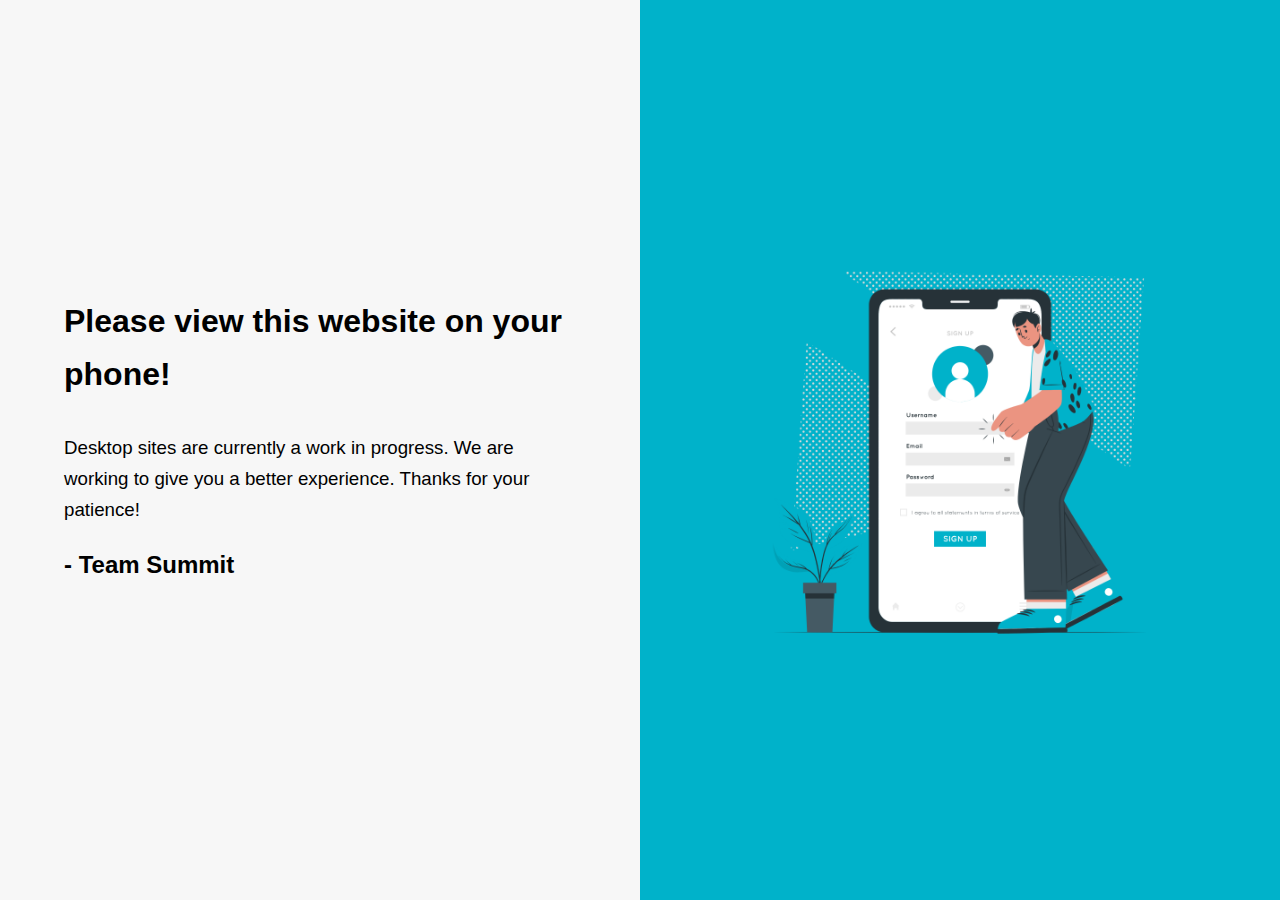
<file: index.html>
<!DOCTYPE html>
<html>
<head>
<meta name="viewport" content="width=device-width, initial-scale=1.0">
<link href="https://unpkg.com/boxicons@2.1.1/css/boxicons.min.css" rel="stylesheet">
<link rel="stylesheet" href="stylesheetmain.css">
<title>SUMMIT Main Page</title>

</head>

<body>
    <!-- NAVIGATION BAR FOR BOTTOM OF SCREEN -->
<header>
    <div class="nav-menu">
            <ul class="nav-list">
                <li class="nav-item">
                    <a href="#" class="nav-link">
                        <i class='bx bxs-dashboard nav-icon'></i>
                        <span class="nav-name">Menu</span>
                    </a>
                </li>

                <li class="nav-item">
                    <a href="#" class="nav-link">
                        <i class='bx bxs-bell nav-icon' ></i>
                        <span class="nav-name">Alerts</span>
                    </a>
                </li>

                <li class="nav-item">
                    <a href="#" class="nav-link">
                        <i class='bx bxs-bookmark nav-icon' ></i>
                        <span class="nav-name">Bookmark</span>
                    </a>
                </li>

                <li class="nav-item">
                    <a href="#" class="nav-link">
                        <i class='bx bxs-user nav-icon' ></i>
                        <span class="nav-name">Profile</span>
                    </a>
                </li>

                <li class="nav-item">
                    <a href="#" class="nav-link">
                        <i class='bx bx-search nav-icon' ></i>
                        <span class="nav-name">Search</span>
                    </a>
                </li>

            </ul>
    </div>
</header>

<div class="container">
        <!-- WELCOME BACK HEADER WITH PROFILE -->
    <div class="header">
        <div class="texts">
            <h3 class="welcome">Welcome back,</h3>
            <h2 class="username">John Doe</h2>
        </div>
            <img src="assets/pp.png" class="profile" aria-controls="profile-container">
    </div>

    <!-- SEARCH BAR -->
    <div class="search-container">
        <div class="search">
            <img src="assets/search.png" class="search-icon">
            <input type="text" placeholder="Search for topics, classes, events...">
        </div>
    </div>

    <!-- SIDE PROFILE -->
        <div class="profile-container" id="profile-container" data-visible="false">
            <i class='bx bx-x close'></i>
            <div class="upper-prof">
                <!-- <i class='bx bx-x'></i> -->
                <img src="assets/pp.png" class="profile2">
                <h3 class="name">John Doe</h3>
                <p class="det">johndoe@gmail.com</p>
                <p class="det">+62118105522</p>
            </div>
            <div class="middle-prof">
                <ul class="links">
                    <li class="link">
                        <i class='bx bx-chevron-left left' ></i>
                        <span class="link-name">Upcoming events<i class='bx bx-calendar right' ></i></span>
                    </li>
                    <hr class="divider">
                    <li class="link">
                        <i class='bx bx-chevron-left left' ></i>
                        <span class="link-name">Payment<i class='bx bxs-credit-card right' ></i></span>
                    </li>
                    <hr class="divider">
                    <li class="link">
                        <i class='bx bx-chevron-left left' ></i>
                        <span class="link-name">Event history<i class='bx bxs-receipt right' ></i></span>
                    </li>
                    <hr class="divider">
                    <li class="link">
                        <i class='bx bx-chevron-left left' ></i>
                        <span class="link-name">Help center<i class='bx bxs-help-circle right' ></i></span>
                    </li>
                    <hr class="divider">
                    <li class="link">
                        <i class='bx bx-chevron-left left' ></i>
                        <span class="link-name">Invite friends<i class='bx bxs-chat right' ></i></span>
                    </li>
                    <hr class="divider">
                </ul>
            </div>
            <div class="bottom-prof">
                <ul class="links">
                    <li class="link">
                        <i class='bx bx-chevron-left left' ></i>
                        <span class="link-name">Settings<i class='bx bxs-edit right'></i></span>
                    </li>
                    <hr class="divider">
                </ul>
                <button onclick="document.location='login.html'" class="logout">Log out</button>
            </div>
        </div>

    <!-- CAROUSEL RECOMMENDATIONS -->
    <div class="recommendation">
        <h1 class ="title">Recommendation</h1>
        <div class="sliding">
            <div class="rec"><a href="event1.html"><img src="assets/rec1.png" class="recc"></a></div>
            <div class="rec"><a href="event2.html"><img src="assets/rec2.png" class="recc"></a></div>
            <div class="rec"><a href="event3.html"><img src="assets/rec3.png" class="recc"></a></div>
            <div class="rec"><a href="event4.html"><img src="assets/rec4.png" class="recc"></a></div>
        </div>
    </div>

    <!-- 4 ACTIVITIES BOX -->
    <div class="activity">
        <div class="row">
            <div class="column">
                <a href="explore.html"><img src="assets/first.png" class="menu"></a> <!--FIND WEBINARS-->
            </div>
            <div class="column">
                <a href="explore.html"><img src="assets/second.png" class="menu"></a> <!--FIND COURSES-->
            </div>
            <div class="column">
                <a href="explore.html"><img src="assets/third.png" class="menu"></a> <!--ON-SITE EVENTS-->
            </div>
            <div class="column">
                <a href="explore.html"><img src="assets/fourth.png" class="menu"></a> <!--COMPETITIONS-->
            </div>
        </div>
    </div>
</div>
<div class="warning">
    <div class="content">
        <div class="texts-warning">
            <h1 class="warning-title">Please view this website on your phone!</h1>
            <h3 class="warning-body">Desktop sites are currently a work in progress. We are working to give you a better experience. Thanks for your patience!</h3>
            <h2 class="company">- Team Summit</h2>
        </div>
        <div class="images"><img src="assets/phone.png" alt="Phone"></div>
    </div>
</div>
<script src="myscripts2.js" defer></script>
</body>

</html>
</file>
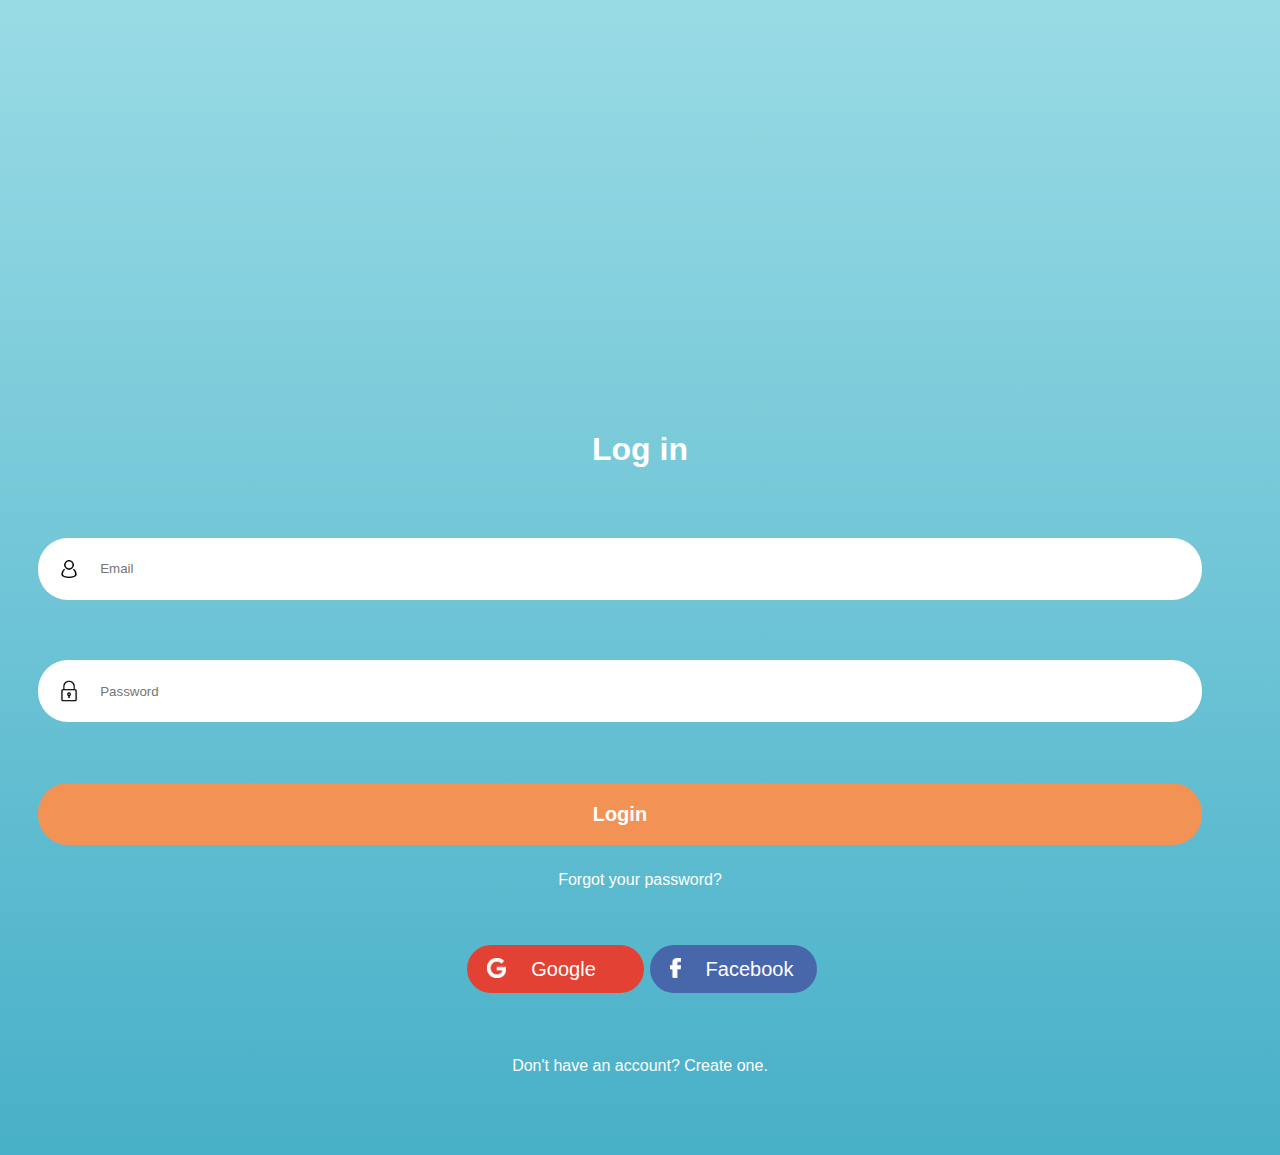
<file: login.html>
<html lang="en">
    <head>
        <meta charset="UTF-8">
        <meta name="viewport" content="width=device-width, initial-scale=1.0">
        <title>Login</title>
        <link rel="stylesheet" href="stylesheet_login.css">

    <form action="index.html">
        <div class="outside">
            <h1>Log in</h1>
        </div>
        
        <div class="container">
            <div class="email">
                <img src="assets/account.png"> <!-- Icons from FlatIcon -->
                <input type="email" name="email" placeholder="Email" required>
            </div>
    
            <div class="password">
                <img src="assets/password.png"> <!-- Icons from FlatIcon -->
                <input type="password" name="password" placeholder="Password" minlength="8" required>
            </div>
        </div>
        
        <div class="login">
            <button type="submit" class="loginbtn">Login</button> 
        </div>
        <p>Forgot your password?</p>
    
        <div class="log">
            <div class="others">
                <div class="row">
                    <div class = "google">
                        <img src="assets/google.png"> <!-- Icons from FlatIcon -->
                        <a href="https://bit.ly/3KmzagN">Google</a> <!-- goes to google page only for demonstration, does not link to our other pages-->
                    </div>
                </div>

                <div class="row">
                    <div class = "facebook">
                        <img src="assets/facebook.png"> <!-- Icons from FlatIcon -->
                        <a href="https://id-id.facebook.com">Facebook</a> <!-- goes to facebook page only for demonstration, does not link to our other pages-->
                    </div>
                </div>
            </div>
        </div>
        <p>Don't have an account? Create one.</p>

    </form>
    </body>
    </html>
</file>
<file: stylesheetmain.css>
* {
    font-family: Helvetica, sans-serif;
}

/* FOR BACKGROUND (40% BLUE) */
html {
    height: 100%;
    background-color: white;
}

body {
    height: 40%;
    background: linear-gradient(90deg, #77cedb, #49b2ca);
    margin: 0;
    padding: 0;
}

.header {
    padding-top: 2.2rem;
    display: flex;
    justify-items: center;
    justify-content: space-between;
    margin: 0;
}

/* ----- SIDE PROFILE ----- */

.profile-container{
    position: fixed;
    inset: 0 0 0 40%;
    overflow-x: hidden;
    filter: drop-shadow(0.6rem 0.6rem 1rem rgba(0, 0, 0, 0.8));
    overflow-y: auto;
    background: #fcfefe;
    display: flex;
    justify-content: space-between;
    flex-direction: column;
    padding: 13vh 1.5rem 10vh 1.5rem;
    opacity: 0;
    transform: translateX(100%);
    transition: transform 350ms ease-out;
}

.links {
    padding: 0;
    margin: 0;
}
.link {
    display: inline-flex;
    justify-content: space-between;
    width: 100%;
    padding: 8px 0;
}
.link-name {
    font-size: 14px;
}
.right {
    padding-left: 15px;
    font-size: 15px;
    color: #49b2ca;
}
.left {
    font-size: 20px;
}
hr {
    opacity: 50%;
    width: 85%;
    margin: 0.5rem 0;
}
.logout {
    margin-top: 2rem;
    border: 1px solid red;
    width: 100%;
    color: red;
    font-size: 12px;
    font-weight: bold;
    background: none;
    padding: 10px 0;
    border-radius: 18px;
}
.upper-prof {
    margin-left: auto;
    margin-right: auto;
    text-align: center;
}
.det {
    font-size: 12px;
    padding: 2px 0;
    margin: 0;
}
.name {
    color: #49b2ca;
    padding: 12px 0;
    margin: 0;
    font-weight: bold;
}
.close {
    position: absolute;
    top: 10%;
    left: 80%;
    font-size: 30px;
    color: #49b2ca;
}

/* TEXT HEADERS */

.username {
    color: #fcfefe;
    margin-top: 0px;
    font-size: 20px;
    font-weight: 500;
}

.welcome {
    color: #fcfefe;
    margin-bottom: 3px;
    font-weight: lighter;
    font-size: 20px;
}

.title {
    padding: 0 2rem 0 2rem;
    font-size: 25px;
    color: #fcfefe;
    font-size: 180%;
    margin-bottom: 5px;
    margin-top: 15px;
}

/* SEARCH BAR */
.search {
    display: flex;
    border-radius: 10px;
    background: white;
    height: 18%;
    margin-top: 5%;
    padding: 15px 15px 15px 15px;
    width: 92%;
}

.search-icon {
    width: 5%;
    margin-left: 5px;
    margin-top: 0px;
}

.search-container {
    padding: 0 2rem 0 2rem;
    margin: 0;
}

input {
    width: 80%;
    border: none;
    background: none;
    outline: none;
    margin-left: 3%;
}

.profile {
    width: 50px;
    height: 50px;
    padding: 1rem 2rem 0 0;
}
.texts {
    padding-left: 2rem;
}

/* CAROUSEL RECOMMENDATIONS */
.sliding{
    display: flex;
    overflow-x: auto;
    padding: 0 0 0 1.5rem;
    margin: 0;
    justify-items: center;
}
.sliding::-webkit-scrollbar {
    display: none;
  }

.sliding .rec {
    min-width: 70%;
    line-height: 100%;
}

.recc {
    height: auto;
    padding: 0;
    margin: 0;
    width: 100%;
}

/* ACTIVITIES 4 BOXES */
.activity {
    margin-top: 0.1%;
    display: flex;
    padding: 1rem 1.5rem 5rem 1.5rem;
}

.column {
    float: left;
    width: 25%;
}

.row:after {
    content: "";
    display: table;
    clear: both;
}

@media screen and (max-width: 600px) {
    .column {
        width: 50%;
    }
}

.menu {
    height: 100%;
    width: 100%;
}

/* BOTTOM NAVIGATION BAR */
.nav-menu {
    position: fixed;
    bottom: 0;
    left: 0;
    background-color: #00B2CA;
    width: 100%;
    height: 5rem;
    display: grid;
    align-content: center;
    border-radius:3rem 3rem 0 0;
    transition: 0.4s;
}

.nav-list, .nav-link {
    display: flex;
    padding: 1.25rem;
    margin: 0;
}

.nav-link {
    flex-direction: column;
    align-items: center;
    row-gap: .25rem;
    color: white;
}

.nav-list {
    justify-content: space-between;
}

.nav-name {
    font-size: 10px;
}

.nav-icon {
    font-size: 1.5rem;
}

ul {
    list-style: none;
}

a {
    text-decoration: none;
}

/* === WARNING PAGE ===*/
.warning {
    position: absolute;
    padding: 0;
    margin: 0;
    box-sizing: border-box;
    font-size: 1rem;
    line-height: 1.65;
    background: linear-gradient(to right,#F7F7F7 50%, #00B2CA 50%);
    width: 100%;
    height: 100%;
}
.content {
    height: 100vh;
    display: flex;
    justify-content: space-between;
}
.texts-warning {
    flex-basis: 50%;
    display: flex;
    flex-direction: column;
    align-items: flex-start;
    justify-content: center;
}
.images {
    flex-basis: 50%;
    display: flex;
    align-items: center;
    justify-content: center;
}
.images img {
    width: 70%;
}
.warning-title {
    display: inline-block;
    position: relative;
    padding: 0 4rem;
    margin: 0 0 2rem 0;
    color: black;
}
.warning-body {
    font-weight: normal;
    margin-bottom: 1rem;
    padding: 0; 
    margin: 0;
    color: black;
    padding: 0 4rem;
}
.company {
    padding: 5rem 0 0 0;
    color: black;
    font-weight: bold;
    padding: 0 4rem;
}

@media screen and (max-width: 620px) {
    .warning {
        display: none;
    }
}
@media screen and (min-width: 620px) {
    .container {
        display: none;
    }
}


/* JS */
.active {
    transform: translateX(0%);
    opacity: 1;
}
</file>
<file: stylesheet_login.css>
*{
    font-family: Helvetica;
    padding: 10px;
}

body {
    background: rgb(218,249,255);
    background: linear-gradient(180deg, rgba(153, 219, 229, 1) 0%, rgba(72, 176, 200, 1) 100%);
}

h1 {
    text-align: center;
    color: white;
}

p {
    text-align: center;
    color: white;
}

input {
    width: 80%;
    border: none;
    background: none;
    outline: none;
}

/* EMAIL AND PASSWORD FIELDS */
.container {
    padding: 0 0 0 1rem;
    padding-left: 0;
}

.email {
    display: flex;
    border-radius: 30px;
    background: white;
    height: 5%;
    margin-top: 5%;
    width: 95%;
}

.password {
    display: flex;
    border-radius: 30px;
    background: white;
    height: 5%;
    margin-top: 5%;
    width: 95%;
}

/* LOGIN BUTTON */
.login {
    display: flex;
    border-radius: 30px;
    background: #f29255;
    height: 5%;
    margin-top: 5%;
    width: 95%;
}

.loginbtn {
    border: none;
    background: none;
    outline: none;
    font-size: 20px;
    font-weight: bold;
    width: auto;
    margin: auto;
    color: white;
}

.outside {
    padding: 0px;
    margin: 0px;
    padding-top: 30%;
}

/* GOOGLE N FACEBOOK */
.google img {
    height: 20px;
    margin-top: 0;
    padding-top: 3px;
    padding-left: 0;
}

.facebook img {
    height: 20px;
    margin-top: 0;
    padding-top: 3px;
}

.google {
    display: flex;
    border-radius: 30px;
    background: #e34133;
    height: 50%;
    width: 90%;
    padding-left: 20px;
}

.facebook {
    display: flex;
    border-radius: 30px;
    background: #4867aa;
    height: 50%;
    width: 90%;
}

.others {
    display: inline-grid;
    grid-template-columns: repeat(2, 1fr);
    width: fit-content;
}

a {
    text-decoration: none;
    color: white;
    margin-top: 0;
    padding-top: 3px;
    padding-left: 15px;
    font-weight: normal;
    font-size: 20px;
}

.log {
    display: flex;
    justify-content: space-around;
}
</file>
